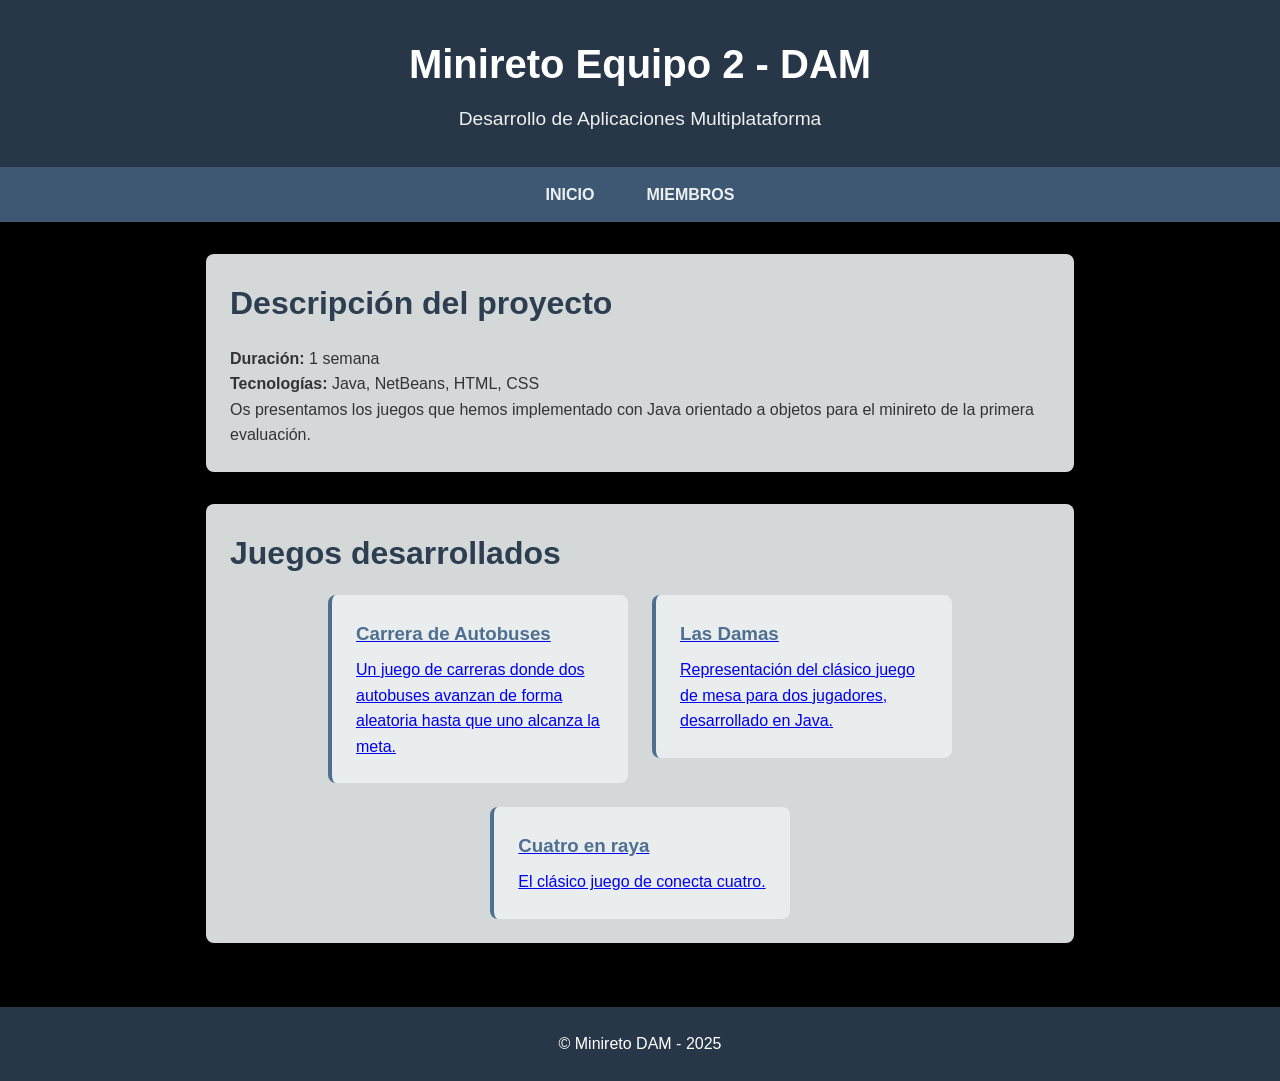
<file: Web Minireto 19.12.2025/Index.html>
<!DOCTYPE html>
<html lang="es">
    <iframe src="Fondo.html" class="fondo-iframe"></iframe>
<head>
    <meta charset="UTF-8">
    <meta name="viewport" content="width=device-width, initial-scale=1.0">
    <title>Minireto DAM - Equipo 2</title>
    <link rel="stylesheet" href="Style.css">
</head>
<body>

<header>
    <h1>Minireto Equipo 2 - DAM</h1>
    <p>Desarrollo de Aplicaciones Multiplataforma</p>
</header>

<nav>
  <ul>
    <li><a href="Index.html">INICIO</a></li>
        <li><a href="Miembros.html">MIEMBROS</a></li>
  </ul>
</nav>

<main>
    <section class="introduccion">
        <h2>Descripción del proyecto</h2>
        <p><strong>Duración:</strong> 1 semana</p>
        <p><strong>Tecnologías:</strong> Java, NetBeans, HTML, CSS</p>
        <p>Os presentamos los juegos que hemos implementado con Java orientado a objetos para el minireto de la primera evaluación.</p>
    </section>

    <section class="juegos">
        <h2>Juegos desarrollados</h2>

        <div class="lista">
            <a href="carrera-autobuses.html" class="juego-link">
                <article class="juego">
                    <h3>Carrera de Autobuses</h3>
                    <p>
                        Un juego de carreras donde dos autobuses avanzan de forma aleatoria
                        hasta que uno alcanza la meta.
                    </p>
                </article>
            </a>

            <a href="damas.html" class="juego-link">
                <article class="juego">
                    <h3>Las Damas</h3>
                    <p>
                        Representación del clásico juego de mesa para dos jugadores,
                        desarrollado en Java.
                    </p>
                </article>
            </a>

                        <a href="cuatro-en-raya.html" class="juego-link">
                <article class="juego">
                    <h3>Cuatro en raya</h3>
                    <p>
                        El clásico juego de conecta cuatro.
                    </p>
                </article>
            </a>
        </div>
    </section>
</main>

<footer>
    <p>&copy; Minireto DAM - 2025</p>
</footer>

</body>
</html>
</file>
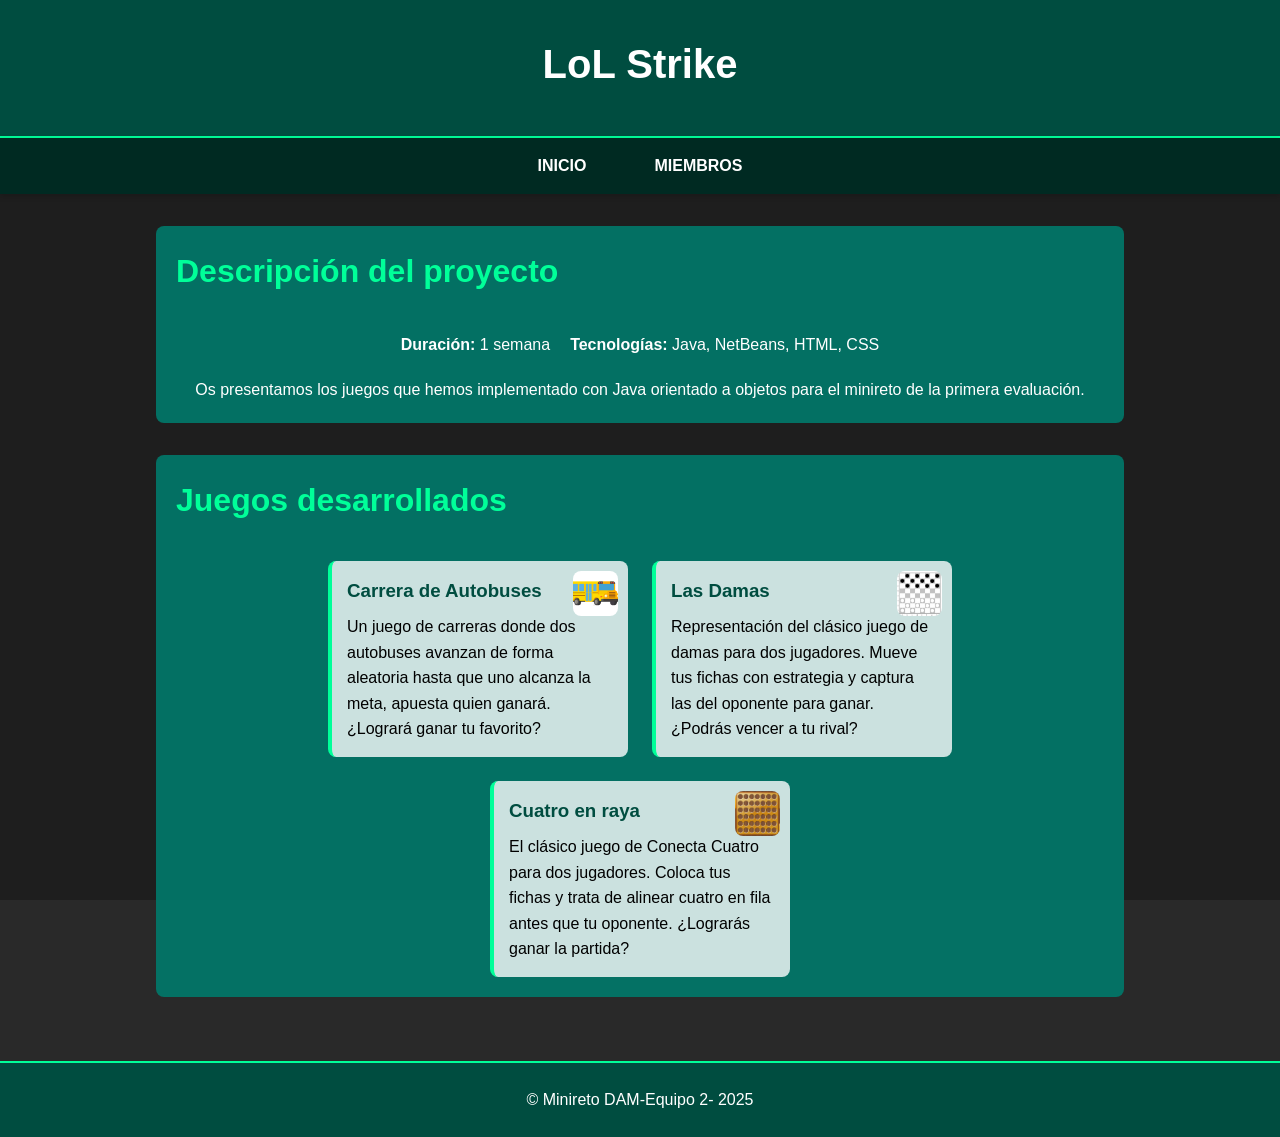
<file: Web Minireto/Index.html>
<!DOCTYPE html>
<html lang="es">
<head>
    <meta charset="UTF-8">
    <meta name="viewport" content="width=device-width, initial-scale=1.0">
    <title>Minireto DAM - Equipo 2</title>
    <link rel="stylesheet" href="Style.css">
     <style>
    html, body {
      margin: 0;
      padding: 0;
      height: 100%;
    }

    iframe {
      position: fixed; /* se queda como fondo */
      top: 0;
      left: 0;
      width: 100%;
      height: 100%;
      border: none;
      z-index: -1; /* para que quede detrás del contenido */
    }

    .contenido {
      position: relative;
      z-index: 1; /* contenido arriba del iframe */
      color: white;
      padding: 20px;
    }
  </style>
</head>
<body>
    <iframe src="Fondo.html"></iframe>
<header>
    <h1>LoL Strike</h1>
</header>

<nav>
  <ul>
    <li><a href="Index.html">INICIO</a></li>
        <li><a href="Miembros.html">MIEMBROS</a></li>
  </ul>
</nav>

<main>
    <section class="introduccion">
        <h2>Descripción del proyecto</h2>
        <p><strong>Duración:</strong> 1 semana</p>
        <p><strong>Tecnologías:</strong> Java, NetBeans, HTML, CSS</p>
        <p>Os presentamos los juegos que hemos implementado con Java orientado a objetos para el minireto de la primera evaluación.</p>
    </section>

    <section class="juegos">
        <h2>Juegos desarrollados</h2>

        <div class="lista">
            <a href="carrera-autobuses.html" class="juego-link">
                <article class="juego">
                    <img src="imagenes/autobus_estatico.png"
                    data-gif="imagenes/autobus_animado.gif" 
                    class="juego-img"
                    alt="Carrera de Autobuses">
                    <h3>Carrera de Autobuses</h3>
                    <p>
                        Un juego de carreras donde dos autobuses avanzan de forma aleatoria
                        hasta que uno alcanza la meta, apuesta quien ganará.
                        ¿Logrará ganar tu favorito?
                    </p>
                </article>
            </a>

            <a href="damas.html" class="juego-link">
                <article class="juego">
                    <img src="imagenes/damas_estatico.png"
                    data-gif="imagenes/damas_animado.gif" 
                    class="juego-img"
                    alt="Damas" >
                    <h3>Las Damas</h3>
                    <p>
                        Representación del clásico juego de damas para dos jugadores. 
                        Mueve tus fichas con estrategia y captura las del oponente para ganar. 
                        ¿Podrás vencer a tu rival?
                    </p>
                </article>
            </a>

                        <a href="cuatro-en-raya.html" class="juego-link">
                <article class="juego">
                    <img src="imagenes/cuatro_estatico.png"
                    data-gif="imagenes/cuatro_animado.gif" 
                    class="juego-img"
                    alt="Cuatro en raya" >
                    <h3>Cuatro en raya</h3>
                    <p>
                        El clásico juego de Conecta Cuatro para dos jugadores. Coloca tus fichas 
                        y trata de alinear cuatro en fila antes que tu oponente. 
                        ¿Lograrás ganar la partida?
                    </p>
                </article>
            </a>
        </div>
    </section>
</main>
<script>
document.querySelectorAll('.juego').forEach(juego => {
    const img = juego.querySelector('.juego-img');
    const staticSrc = img.src;
    const gifSrc = img.dataset.gif;

    juego.addEventListener('mouseenter', () => {
        img.src = gifSrc;
    });

    juego.addEventListener('mouseleave', () => {
        img.src = staticSrc;
    });
});
</script>
<footer>
    <p>&copy; Minireto DAM-Equipo 2- 2025</p>
</footer>

</body>
</html>
</file>
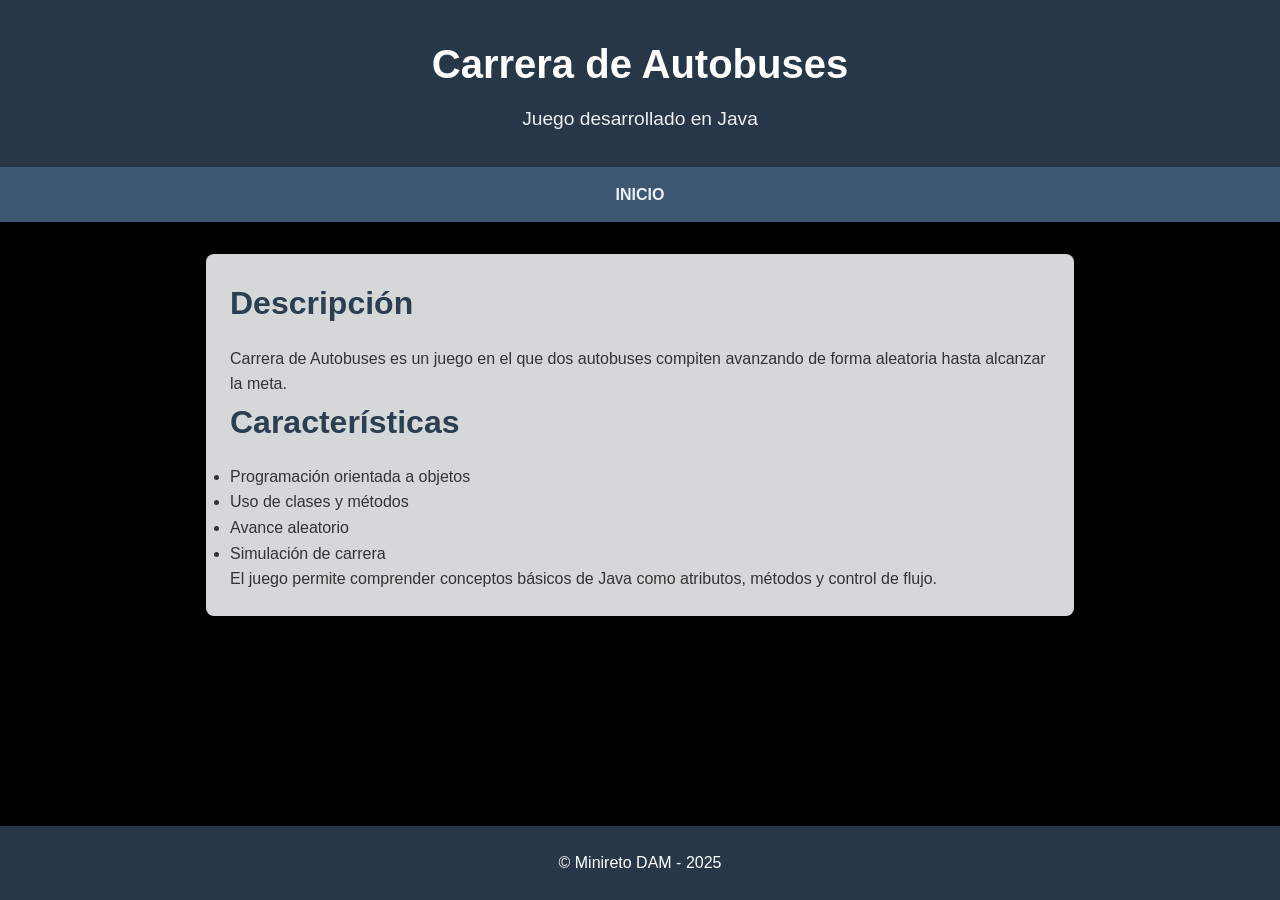
<file: Web Minireto 19.12.2025/Carrera-autobuses.html>
<!DOCTYPE html>
<html lang="es">
<head>
    <meta charset="UTF-8">
    <title>Carrera de Autobuses</title>
    <link rel="stylesheet" href="Style.css">
</head>
<body>

<header>
    <h1>Carrera de Autobuses</h1>
    <p>Juego desarrollado en Java</p>
</header>

<nav>
  <ul>
    <li><a href="Index.html">INICIO</a></li>
  </ul>
</nav>

<main>
    <section>
        <h2>Descripción</h2>
        <p>
            Carrera de Autobuses es un juego en el que dos autobuses compiten avanzando
            de forma aleatoria hasta alcanzar la meta.
        </p>

        <h2>Características</h2>
        <ul>
            <li>Programación orientada a objetos</li>
            <li>Uso de clases y métodos</li>
            <li>Avance aleatorio</li>
            <li>Simulación de carrera</li>
        </ul>

        <p>
            El juego permite comprender conceptos básicos de Java como atributos,
            métodos y control de flujo.
        </p>
    </section>
</main>

<footer>
    <p>&copy; Minireto DAM - 2025</p>
</footer>

</body>
</html>
</file>
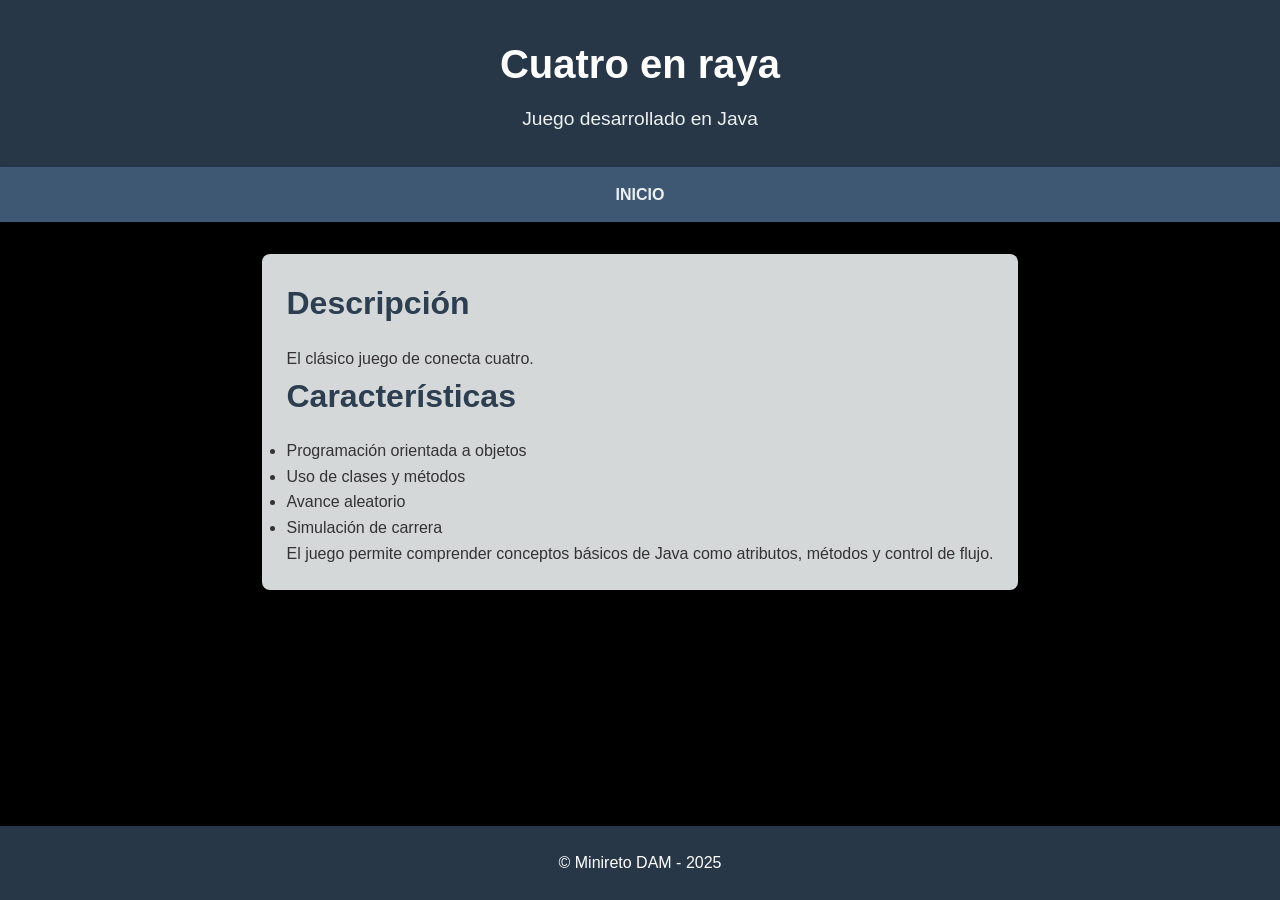
<file: Web Minireto 19.12.2025/Cuatro-en-raya.html>
<!DOCTYPE html>
<html lang="es">
<head>
    <meta charset="UTF-8">
    <title>Cuatro en raya</title>
    <link rel="stylesheet" href="Style.css">
</head>
<body>

<header>
    <h1>Cuatro en raya</h1>
    <p>Juego desarrollado en Java</p>
</header>

<nav>
  <ul>
    <li><a href="Index.html">INICIO</a></li>
  </ul>
</nav>

<main>
    <section>
        <h2>Descripción</h2>
        <p>
            El clásico juego de conecta cuatro.
        </p>

        <h2>Características</h2>
        <ul>
            <li>Programación orientada a objetos</li>
            <li>Uso de clases y métodos</li>
            <li>Avance aleatorio</li>
            <li>Simulación de carrera</li>
        </ul>

        <p>
            El juego permite comprender conceptos básicos de Java como atributos,
            métodos y control de flujo.
        </p>
    </section>
</main>

<footer>
    <p>&copy; Minireto DAM - 2025</p>
</footer>

</body>
</html>
</file>
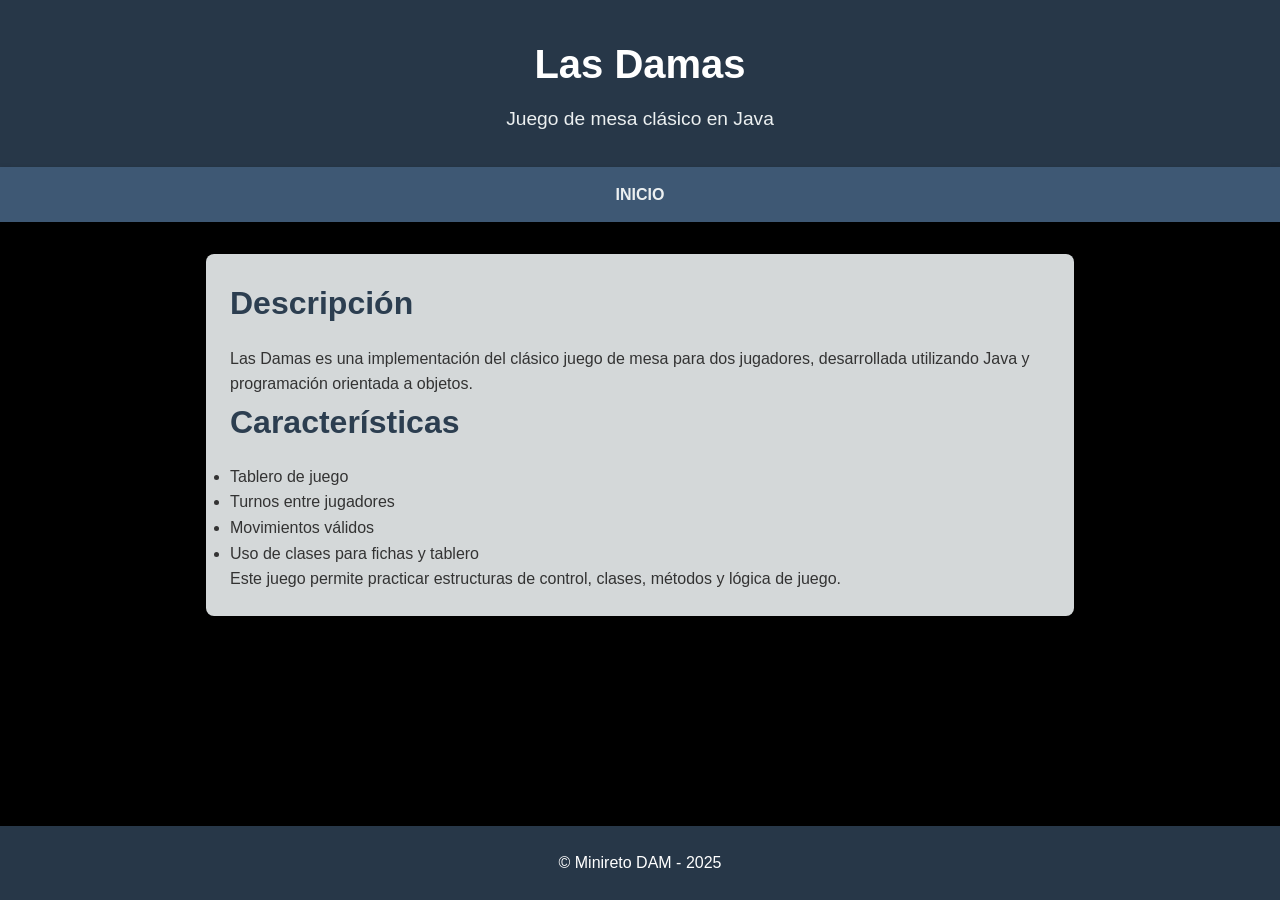
<file: Web Minireto 19.12.2025/Damas.html>
<!DOCTYPE html>
<html lang="es">
<head>
    <meta charset="UTF-8">
    <title>Las Damas</title>
    <link rel="stylesheet" href="Style.css">
</head>
<body>

<header>
    <h1>Las Damas</h1>
    <p>Juego de mesa clásico en Java</p>
</header>

<nav>
  <ul>
    <li><a href="Index.html">INICIO</a></li>
  </ul>
</nav>

<main>
    <section>
        <h2>Descripción</h2>
        <p>
            Las Damas es una implementación del clásico juego de mesa para dos jugadores,
            desarrollada utilizando Java y programación orientada a objetos.
        </p>

        <h2>Características</h2>
        <ul>
            <li>Tablero de juego</li>
            <li>Turnos entre jugadores</li>
            <li>Movimientos válidos</li>
            <li>Uso de clases para fichas y tablero</li>
        </ul>

        <p>
            Este juego permite practicar estructuras de control, clases, métodos
            y lógica de juego.
        </p>
    </section>
</main>

<footer>
    <p>&copy; Minireto DAM - 2025</p>
</footer>

</body>
</html>
</file>
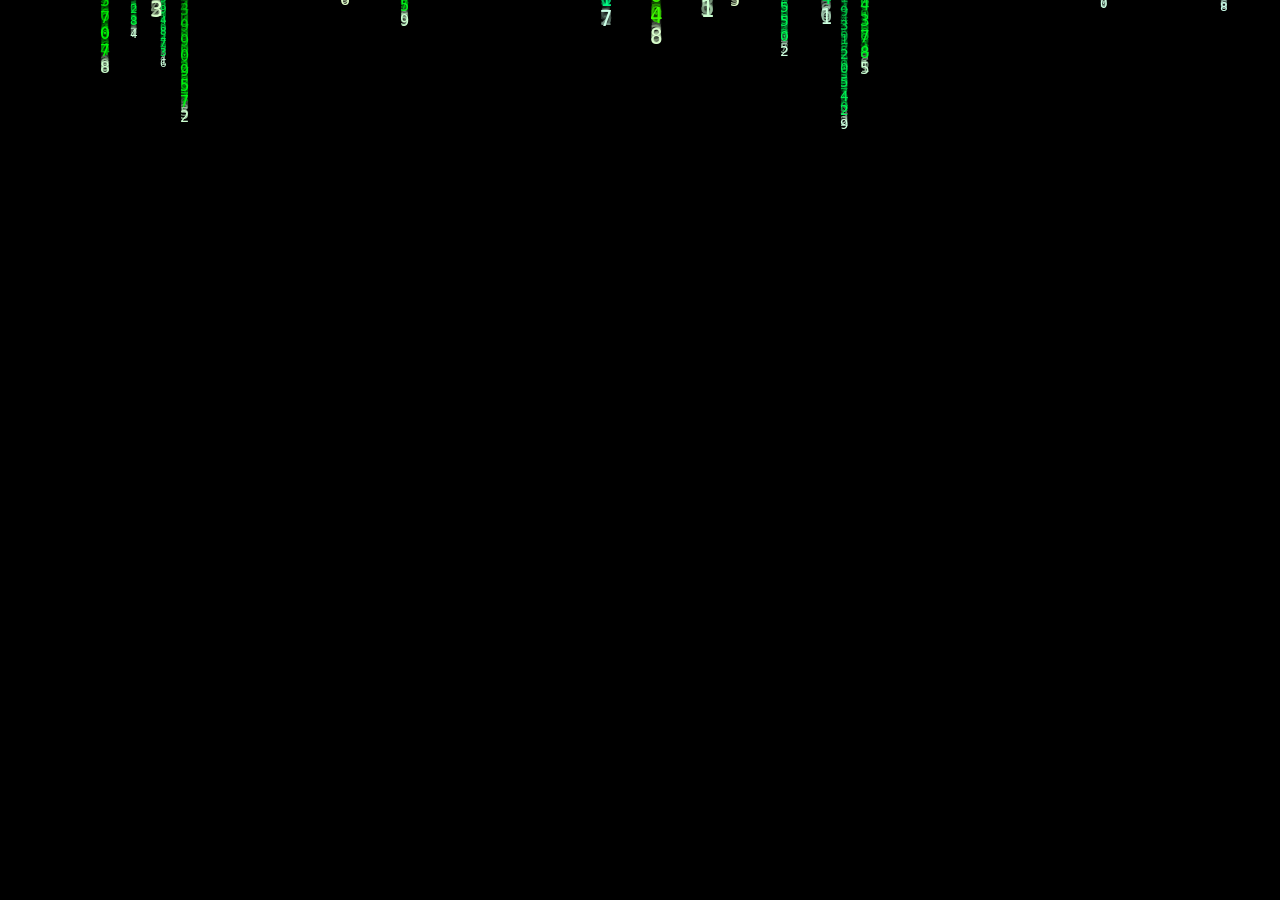
<file: Web Minireto 19.12.2025/Fondo.html>
<!DOCTYPE html>
<html lang="es">
<head>
<meta charset="UTF-8">
<title>Fondo</title>

<style>
  /* Quitamos márgenes y scroll para que el canvas ocupe toda la pantalla */
  html, body {
    margin: 0;
    padding: 0;
    overflow: hidden;
    background: black;
  }

  /* El canvas se comporta como bloque */
  canvas {
    display: block;
  }
</style>
</head>
<body>

<!-- Lienzo donde se dibuja todo -->
<canvas id="matrix"></canvas>

<script>
/* =========================================================
   REFERENCIAS BÁSICAS
   ========================================================= */

// Obtenemos el canvas y su contexto 2D (API de dibujo)
const canvas = document.getElementById('matrix');
const ctx = canvas.getContext('2d');

/* =========================================================
   CONFIGURACIÓN GENERAL
   Aquí se ajusta el comportamiento visual
   ========================================================= */
const config = {
  fontSizeRange: [10, 25],     // Tamaño mínimo y máximo de los caracteres
  speedRange: [0.5, 3],      // Velocidad mínima y máxima de caída por columna
  columnLengthRange: [15, 25], // Cantidad de caracteres visibles por columna
  hueRange: [90, 160],        // Tonos de verde (HSL)
  fadeOpacity: 0.25,           // Qué tan rápido se desvanece el rastro
  chars: '0123456789'                  // Caracteres que se dibujan
};

/* =========================================================
   VARIABLES DE ESTADO
   ========================================================= */

// Array que contendrá todas las columnas de "lluvia"
let columns = [];

/* =========================================================
   FUNCIONES AUXILIARES
   ========================================================= */

// Devuelve un número aleatorio entre min y max
function rand(min, max) {
  return Math.random() * (max - min) + min;
}

/* =========================================================
   AJUSTE DE TAMAÑO
   Se ejecuta al cargar y al redimensionar la ventana
   ========================================================= */
function resize() {
  // Ajustamos el canvas al tamaño de la ventana
  canvas.width = window.innerWidth;
  canvas.height = window.innerHeight;

  // Reiniciamos columnas
  columns = [];

  // Usamos el tamaño mínimo de fuente como referencia
  const baseFont = config.fontSizeRange[0];

  // Calculamos cuántas columnas caben en pantalla
  const count = Math.floor(canvas.width / baseFont);

  // Creamos cada columna
  for (let i = 0; i < count; i++) {
    columns.push(createColumn(i * baseFont));
  }
}

/* =========================================================
   CREA UNA COLUMNA DE LLUVIA
   Cada columna es independiente
   ========================================================= */
function createColumn(x) {
  return {
    x: x,                                 // Posición horizontal
    y: rand(-1000, 0),                    // Posición vertical inicial (arranca fuera de pantalla)
    fontSize: rand(...config.fontSizeRange), // Tamaño de letra aleatorio
    speed: rand(...config.speedRange),    // Velocidad de caída
    length: Math.floor(rand(...config.columnLengthRange)), // Largo de la columna
    hue: rand(...config.hueRange)         // Tono de color
  };
}

// Ejecutamos resize al iniciar
resize();

// Reajustamos si la ventana cambia de tamaño
window.addEventListener('resize', resize);

/* =========================================================
   BUCLE DE DIBUJADO (ANIMACIÓN)
   ========================================================= */
function draw() {

  /* -------------------------------------------------------
     EFECTO DE DESVANECIMIENTO
     Pintamos un rectángulo negro semitransparente
     para borrar lentamente el frame anterior
     ------------------------------------------------------- */
  ctx.fillStyle = `rgba(0, 0, 0, ${config.fadeOpacity})`;
  ctx.fillRect(0, 0, canvas.width, canvas.height);

  /* -------------------------------------------------------
     DIBUJAMOS CADA COLUMNA
     ------------------------------------------------------- */
  for (const col of columns) {

    // Definimos el tamaño de letra de esta columna
    ctx.font = `${col.fontSize}px monospace`;

    /* Recorremos cada carácter de la columna
       i = 0 es la cabeza (el más brillante) */
    for (let i = 0; i < col.length; i++) {

      // Posición Y del carácter actual
      const y = col.y - i * col.fontSize;

      // Si está fuera de pantalla, no lo dibujamos
      if (y < 0 || y > canvas.height) continue;

      // Elegimos un carácter al azar
      const char = config.chars[
        Math.floor(Math.random() * config.chars.length)
      ];

      /* -----------------------------------------------
         COLOR Y BRILLO
         ----------------------------------------------- */
      if (i === 0) {
    // Cabeza: más clara que el resto de la columna
    // Usamos el mismo hue, saturación y brillo
    ctx.fillStyle = `hsl(${col.hue}, 99%, 90%)`;
    } else {
    // Cuerpo: se va apagando hacia la cola
    const alpha = 1 - i / col.length;
    ctx.fillStyle = `hsla(${col.hue}, 100%, 50%, ${alpha})`;
    }

      // Dibujamos el carácter
      ctx.fillText(char, col.x, y);
    }

    // Hacemos avanzar la columna hacia abajo
    col.y += col.speed;

    /* ---------------------------------------------------
       REINICIO DE COLUMNA
       Cuando sale completamente de pantalla
       --------------------------------------------------- */
    if (col.y - col.length * col.fontSize > canvas.height) {
      Object.assign(col, createColumn(col.x));
    }
  }

  // Llamada recursiva sincronizada con el monitor
  requestAnimationFrame(draw);
}

// Iniciamos la animación
draw();
</script>

</body>
</html>
</file>
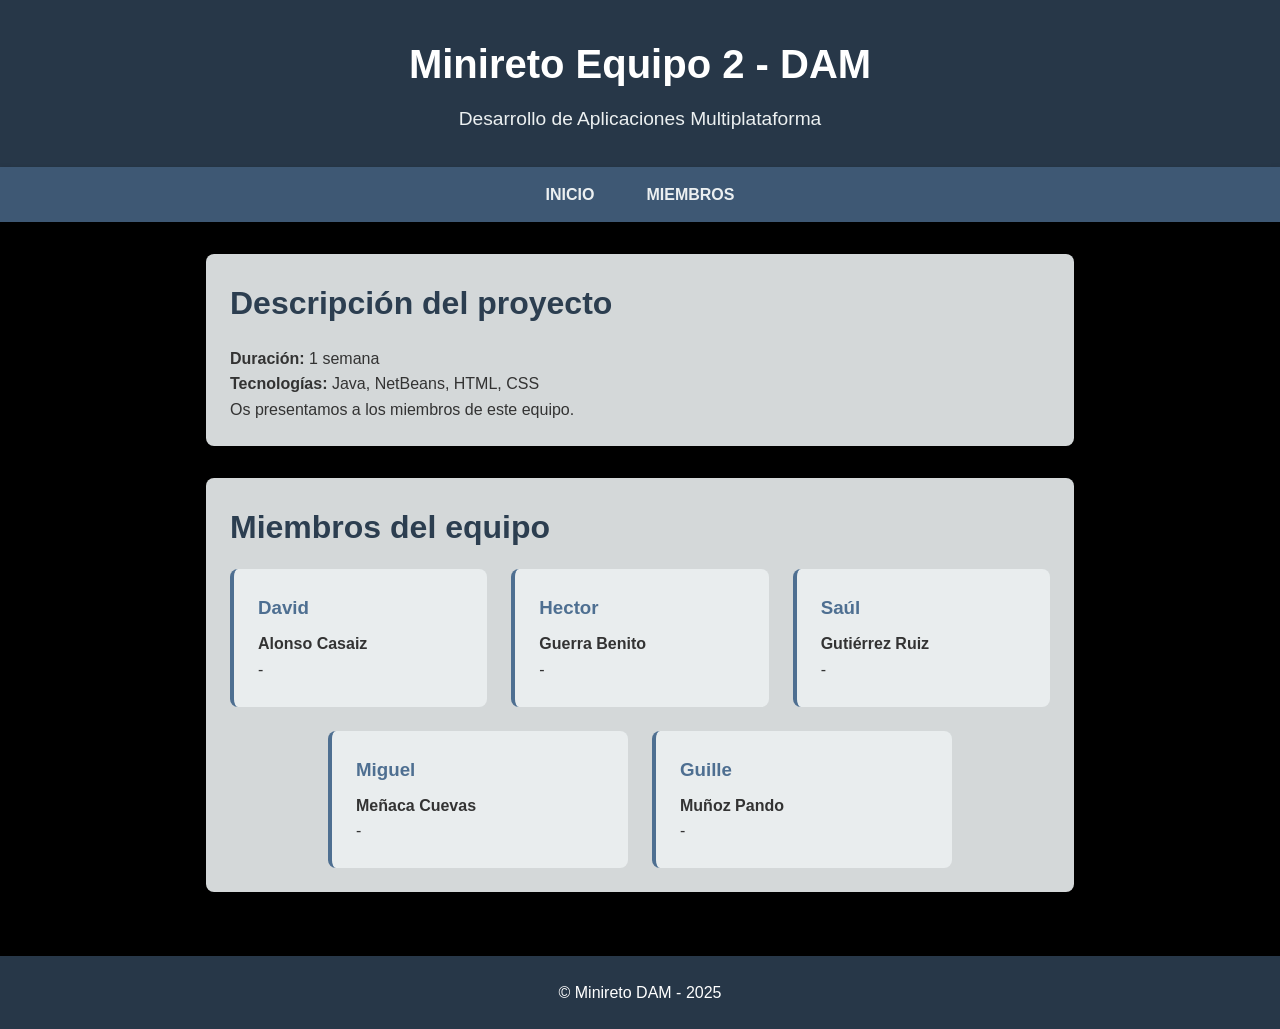
<file: Web Minireto 19.12.2025/Miembros.html>
<!DOCTYPE html>
<html lang="es">
    <iframe src="Fondo.html" class="fondo-iframe"></iframe>
<head>
    <meta charset="UTF-8">
    <meta name="viewport" content="width=device-width, initial-scale=1.0">
    <title>Minireto DAM - Equipo 2</title>
    <link rel="stylesheet" href="Style.css">
    <style>
        /* Canvas como fondo Matrix */
        #matrix {
            position: fixed;
            top: 0;
            left: 0;
            width: 100%;
            height: 100%;
            z-index: -1; /* detrás de todo */
        }

        /* Ajustes de visibilidad sobre el fondo */
        body {
            color: #fff; /* texto en blanco para contraste */
            background-color: black; /* fondo negro */
        }

        /* Hacer secciones semi-translúcidas opcionalmente */
        section {
            background-color: rgba(236,240,241,0.9); /* fondo claro semi-transparente */
            color: #333; /* texto oscuro */
        }

        nav {
            background-color: rgba(78,111,145,0.8);
        }

        header, footer {
            background-color: rgba(44,62,80,0.9);
        }
    </style>
</head>
<body>

<header>
    <h1>Minireto Equipo 2 - DAM</h1>
    <p>Desarrollo de Aplicaciones Multiplataforma</p>
</header>

<nav>
  <ul>
    <li><a href="Index.html">INICIO</a></li>
    <li><a href="Miembros.html">MIEMBROS</a></li>
  </ul>
</nav>

<main>
    <section class="introduccion">
        <h2>Descripción del proyecto</h2>
        <p><strong>Duración:</strong> 1 semana</p>
        <p><strong>Tecnologías:</strong> Java, NetBeans, HTML, CSS</p>
        <p>Os presentamos a los miembros de este equipo.</p>
    </section>

    <section class="miembros">
        <h2>Miembros del equipo</h2>

        <div class="lista">
            <article class="miembro">
                <h3>David</h3>
                <p><strong>Alonso Casaiz</strong></p>
                <p>-</p>
            </article>

            <article class="miembro">
                <h3>Hector</h3>
                <p><strong>Guerra Benito</strong></p>
                <p>-</p>
            </article>

            <article class="miembro">
                <h3>Saúl</h3>
                <p><strong>Gutiérrez Ruiz</strong></p>
                <p>-</p>
            </article>

            <article class="miembro">
                <h3>Miguel</h3>
                <p><strong>Meñaca Cuevas</strong></p>
                <p>-</p>
            </article>

            <article class="miembro">
                <h3>Guille</h3>
                <p><strong>Muñoz Pando</strong></p>
                <p>-</p>
            </article>
        </div>
    </section>
</main>

<footer>
    <p>&copy; Minireto DAM - 2025</p>
</footer>
</body>
</html>
</file>
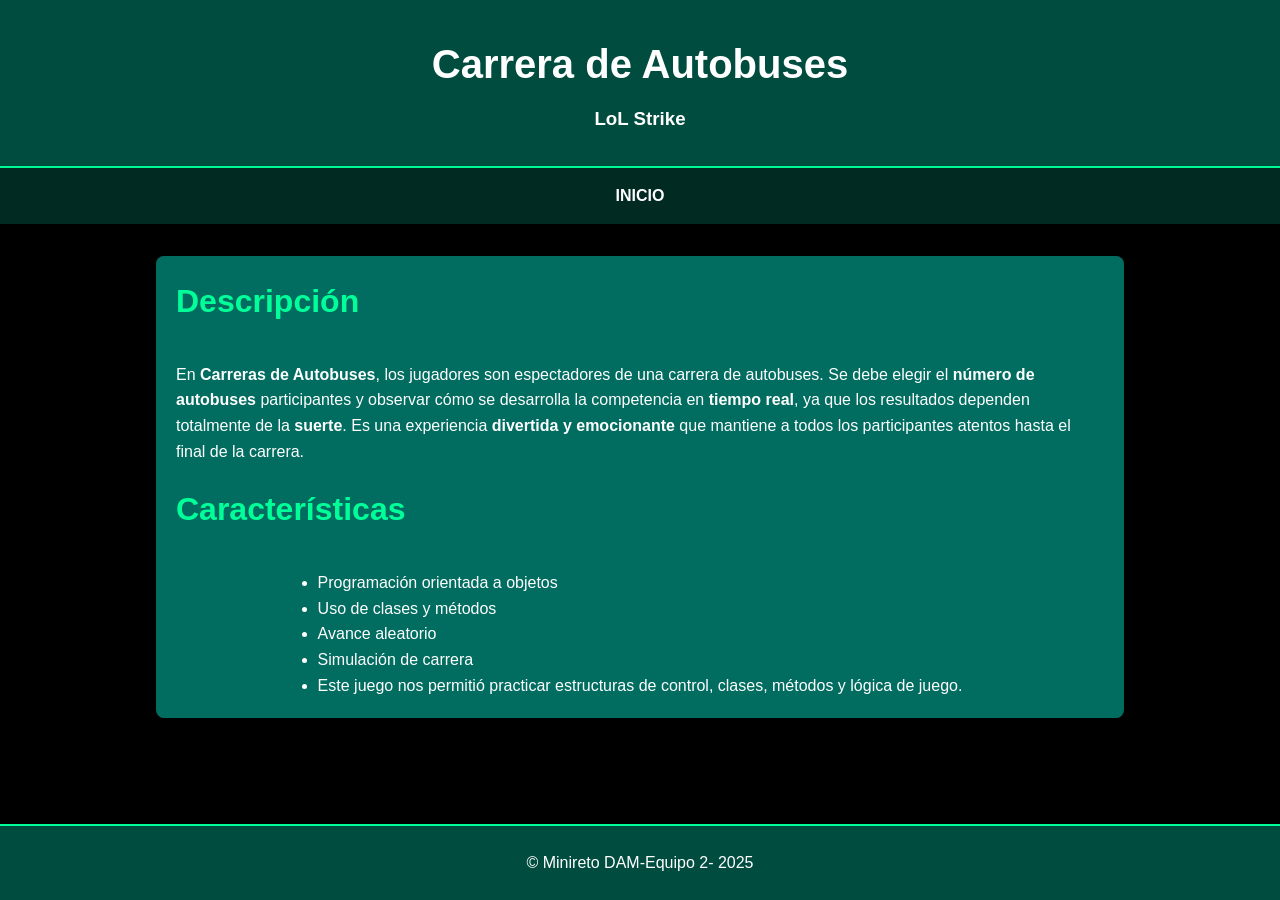
<file: Web Minireto/Carrera-autobuses.html>
<!DOCTYPE html>
<html lang="es">
<head>
    <meta charset="UTF-8">
    <title>Carrera de Autobuses</title>
    <link rel="stylesheet" href="Style.css">
    <style>
    html, body {
      margin: 0;
      padding: 0;
      height: 100%;
    }

    iframe {
      position: fixed; /* se queda como fondo */
      top: 0;
      left: 0;
      width: 100%;
      height: 100%;
      border: none;
      z-index: -1; /* para que quede detrás del contenido */
    }

    .contenido {
      position: relative;
      z-index: 1; /* contenido arriba del iframe */
      color: white;
      padding: 20px;
    }
  </style>
  <iframe src="Fondo.html"></iframe>
</head>
<body>

<header>
    <h1>Carrera de Autobuses</h1>
    <h3>LoL Strike</h3>
</header>

<nav>
  <ul>
    <li><a href="Index.html">INICIO</a></li>
  </ul>
</nav>

<main>
    <section>
        <h2>Descripción</h2>
        <p>
        En <strong>Carreras de Autobuses</strong>, los jugadores son espectadores de una carrera de autobuses. Se debe elegir el <strong>número de autobuses</strong> participantes y observar cómo se desarrolla la competencia en <strong>tiempo real</strong>, ya que los resultados dependen totalmente de la <strong>suerte</strong>. Es una experiencia <strong>divertida y emocionante</strong> que mantiene a todos los participantes atentos hasta el final de la carrera.
        </p>

        <h2>Características</h2>
        <ul>
            <li>Programación orientada a objetos</li>
            <li>Uso de clases y métodos</li>
            <li>Avance aleatorio</li>
            <li>Simulación de carrera</li>
            <li>Este juego nos permitió practicar estructuras de control, clases, métodos y lógica de juego.</li>
        </ul>
    </section>
</main>

<footer>
    <p>&copy; Minireto DAM-Equipo 2- 2025</p>
</footer>

</body>
</html>
</file>
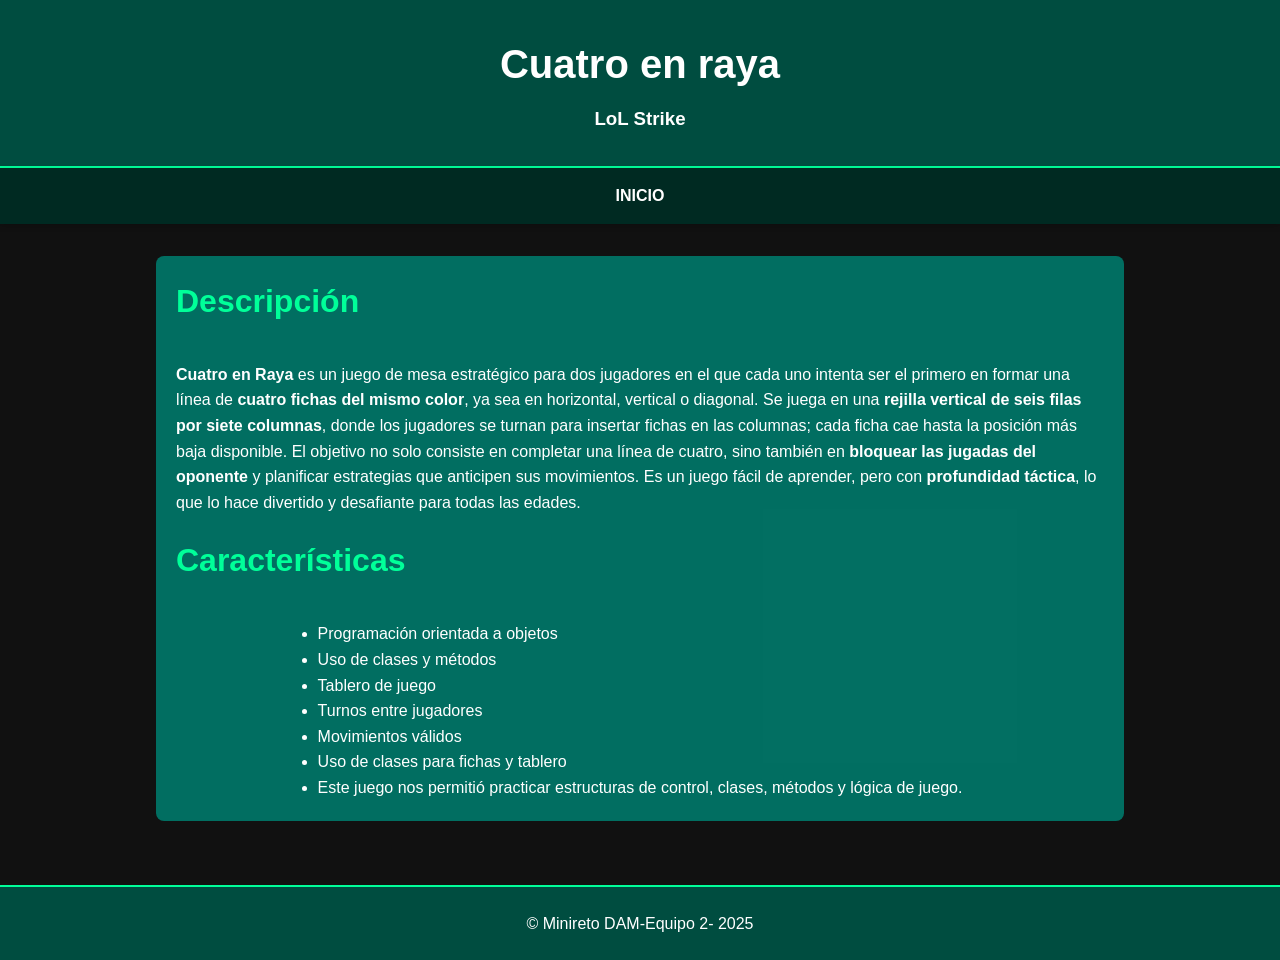
<file: Web Minireto/Cuatro-en-raya.html>
<!DOCTYPE html>
<html lang="es">
<head>
    <meta charset="UTF-8">
    <title>Cuatro en raya</title>
    <link rel="stylesheet" href="Style.css">
    <style>
    html, body {
      margin: 0;
      padding: 0;
      height: 100%;
    }

    iframe {
      position: fixed; /* se queda como fondo */
      top: 0;
      left: 0;
      width: 100%;
      height: 100%;
      border: none;
      z-index: -1; /* para que quede detrás del contenido */
    }

    .contenido {
      position: relative;
      z-index: 1; /* contenido arriba del iframe */
      color: white;
      padding: 20px;
    }
  </style>
  <iframe src="Fondo.html"></iframe>
</head>
<body>

<header>
    <h1>Cuatro en raya</h1>
    <h3>LoL Strike</h3>
</header>

<nav>
  <ul>
    <li><a href="Index.html">INICIO</a></li>
  </ul>
</nav>

<main>
    <section>
        <h2>Descripción</h2>
        <p>
        <strong>Cuatro en Raya</strong> es un juego de mesa estratégico para dos jugadores en el que cada uno intenta ser el primero en formar una línea de <strong>cuatro fichas del mismo color</strong>, ya sea en horizontal, vertical o diagonal. Se juega en una <strong>rejilla vertical de seis filas por siete columnas</strong>, donde los jugadores se turnan para insertar fichas en las columnas; cada ficha cae hasta la posición más baja disponible. El objetivo no solo consiste en completar una línea de cuatro, sino también en <strong>bloquear las jugadas del oponente</strong> y planificar estrategias que anticipen sus movimientos. Es un juego fácil de aprender, pero con <strong>profundidad táctica</strong>, lo que lo hace divertido y desafiante para todas las edades.
        </p>

        <h2>Características</h2>
        <ul>
            <li>Programación orientada a objetos</li>
            <li>Uso de clases y métodos</li>
            <li>Tablero de juego</li>
            <li>Turnos entre jugadores</li>
            <li>Movimientos válidos</li>
            <li>Uso de clases para fichas y tablero</li>
            <li>Este juego nos permitió practicar estructuras de control, clases, métodos y lógica de juego.</li>
        </ul>
    </section>
</main>

<footer>
    <p>&copy; Minireto DAM-Equipo 2- 2025</p>
</footer>

</body>
</html>
</file>
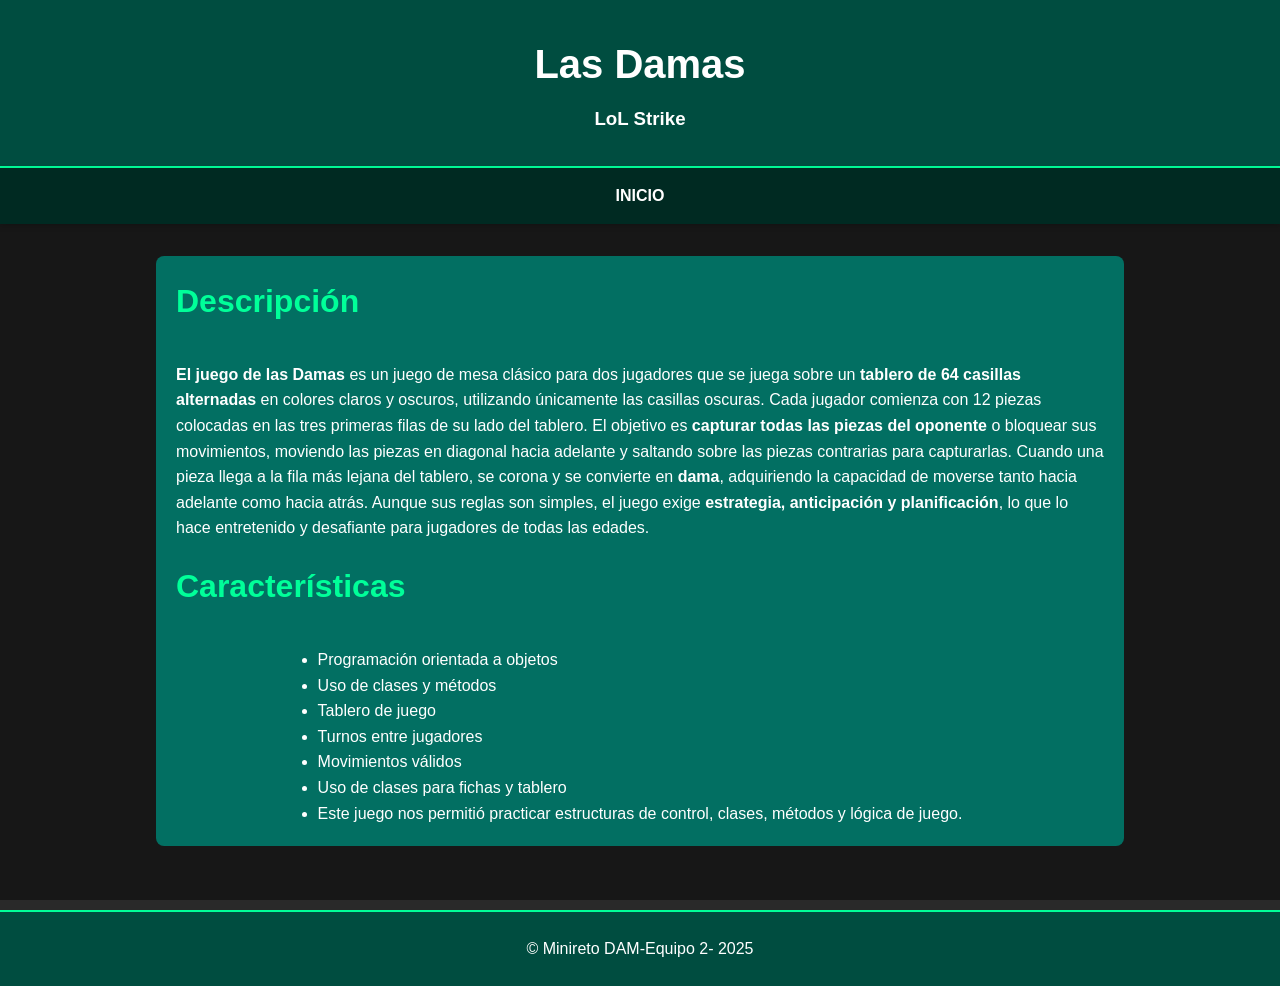
<file: Web Minireto/Damas.html>
<!DOCTYPE html>
<html lang="es">
<head>
    <meta charset="UTF-8">
    <title>Las Damas</title>
    <link rel="stylesheet" href="Style.css">
    <style>
    html, body {
      margin: 0;
      padding: 0;
      height: 100%;
    }

    iframe {
      position: fixed; /* se queda como fondo */
      top: 0;
      left: 0;
      width: 100%;
      height: 100%;
      border: none;
      z-index: -1; /* para que quede detrás del contenido */
    }

    .contenido {
      position: relative;
      z-index: 1; /* contenido arriba del iframe */
      color: white;
      padding: 20px;
    }
  </style>
  <iframe src="Fondo.html"></iframe>
</head>
<body>

<header>
    <h1>Las Damas</h1>
    <h3>LoL Strike</h3>
</header>

<nav>
  <ul>
    <li><a href="Index.html">INICIO</a></li>
  </ul>
</nav>

<main>
    <section>
        <h2>Descripción</h2>
        <p>
        <strong>El juego de las Damas</strong> es un juego de mesa clásico para dos jugadores que se juega sobre un <strong>tablero de 64 casillas alternadas</strong> en colores claros y oscuros, utilizando únicamente las casillas oscuras. Cada jugador comienza con 12 piezas colocadas en las tres primeras filas de su lado del tablero. El objetivo es <strong>capturar todas las piezas del oponente</strong> o bloquear sus movimientos, moviendo las piezas en diagonal hacia adelante y saltando sobre las piezas contrarias para capturarlas. Cuando una pieza llega a la fila más lejana del tablero, se corona y se convierte en <strong>dama</strong>, adquiriendo la capacidad de moverse tanto hacia adelante como hacia atrás. Aunque sus reglas son simples, el juego exige <strong>estrategia, anticipación y planificación</strong>, lo que lo hace entretenido y desafiante para jugadores de todas las edades.
        </p>

        <h2>Características</h2>
        <ul>
            <li>Programación orientada a objetos</li>
            <li>Uso de clases y métodos</li>
            <li>Tablero de juego</li>
            <li>Turnos entre jugadores</li>
            <li>Movimientos válidos</li>
            <li>Uso de clases para fichas y tablero</li>
            <li>Este juego nos permitió practicar estructuras de control, clases, métodos y lógica de juego.</li>
        </ul>
    </section>
</main>

<footer>
    <p>&copy; Minireto DAM-Equipo 2- 2025</p>
</footer>

</body>
</html>
</file>
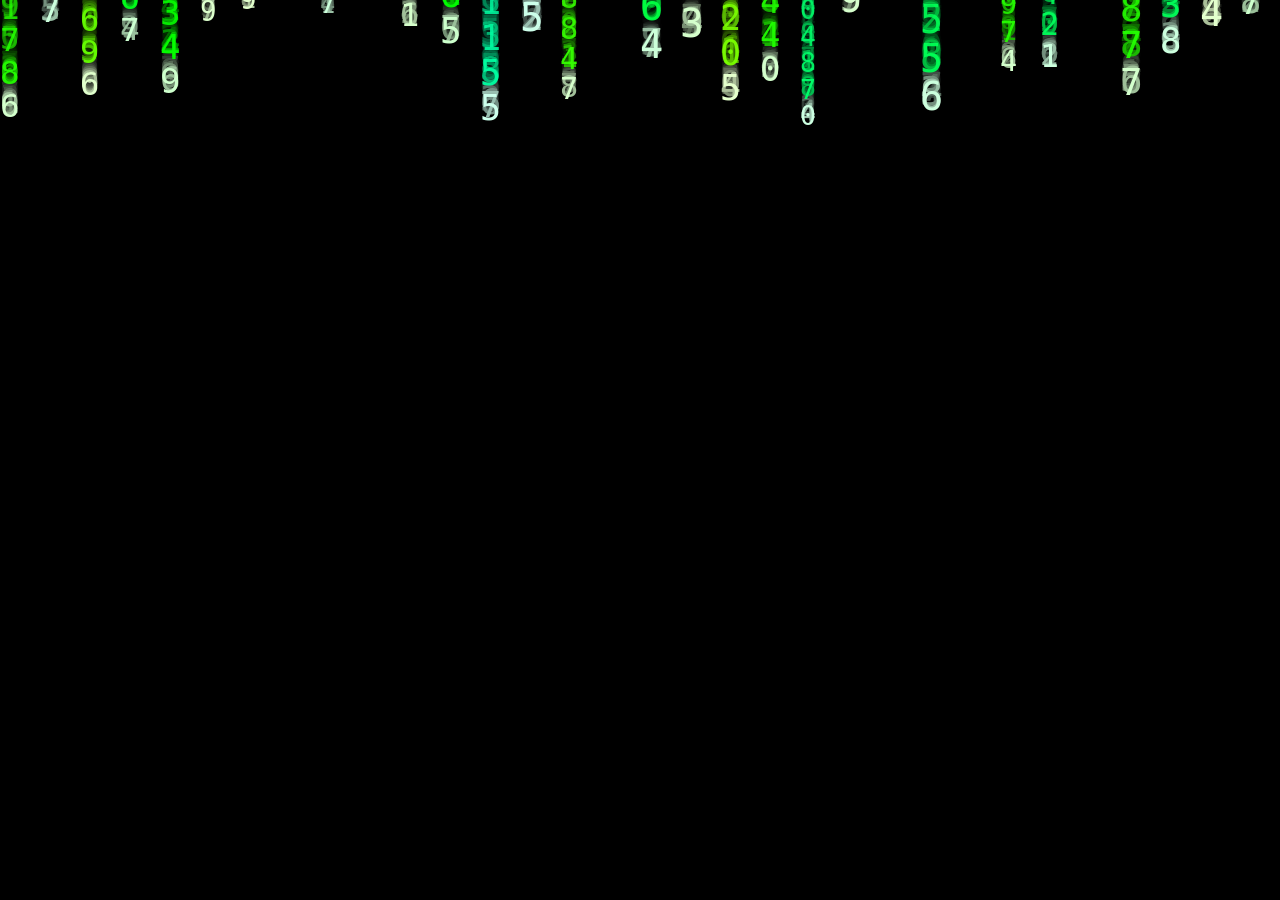
<file: Web Minireto/Fondo.html>
<!DOCTYPE html>
<html lang="es">
<head>
<meta charset="UTF-8">
<title>0's y 1's</title>
<style>
  /* Se asegura de que el canvas ocupe toda la pantalla y sin scroll */
  html, body {
    margin: 0;
    padding: 0;
    overflow: hidden;
    background: #292929; /* Color de fondo detrás del canvas */
  }

  /* El canvas se comporta como bloque, ocupa toda la pantalla */
  canvas { display: block; }
</style>
</head>
<body>

<!-- Canvas donde se dibuja la animación-->
<canvas id="matrix"></canvas>

<script>
const canvas = document.getElementById('matrix');
const ctx = canvas.getContext('2d');

/* Configuración de la animación: tamaño, velocidad, colores y caracteres */
const config = {
  fontSizeRange: [40, 25],       // Tamaño de los caracteres
  speedRange: [0.5, 3],          // Velocidad de caída
  columnLengthRange: [15, 25],   // Largo de cada columna de caracteres
  hueRange: [90, 160],           // rango de color
  fadeOpacity: 0.25,             // Velocidad del desvanecimiento del rastro
  chars: '0123456789'            // Caracteres que se dibujan
};

let columns = []; // Array que guarda todas las columnas de la animación

// Función para generar números aleatorios entre min y max
function rand(min, max) { return Math.random() * (max - min) + min; }

// Crea una columna con propiedades aleatorias
function createColumn(x) {
  return {
    x,
    y: rand(-100, 10), //Altura de origen
    fontSize: rand(...config.fontSizeRange),
    speed: rand(...config.speedRange),
    length: Math.floor(rand(...config.columnLengthRange)),
    hue: rand(...config.hueRange)
  };
}

// Ajusta el canvas al tamaño de la ventana y recalcula columnas
function resize() {
  canvas.width = window.innerWidth;
  canvas.height = window.innerHeight;
  columns = [];
  const baseFont = config.fontSizeRange[0];
  for (let i = 0; i < Math.floor(canvas.width / baseFont); i++) {
    columns.push(createColumn(i * baseFont));
  }
}

// Función principal de dibujo (animación)
function draw() {
  // Fondo semi-transparente para efecto de rastro
  ctx.fillStyle = `rgba(0,0,0,${config.fadeOpacity})`;
  ctx.fillRect(0, 0, canvas.width, canvas.height);

  // Dibuja cada columna de caracteres
  for (const col of columns) {
    ctx.font = `${col.fontSize}px monospace`;
    for (let i = 0; i < col.length; i++) {
      const y = col.y - i * col.fontSize;
      if (y < 0 || y > canvas.height) continue;
      const char = config.chars[Math.floor(Math.random() * config.chars.length)];
      ctx.fillStyle = i === 0 
        ? `hsl(${col.hue}, 99%, 90%)`        // Cabeza de la columna más brillante
        : `hsla(${col.hue}, 100%, 50%, ${1 - i / col.length})`; // Resto con efecto de desvanecimiento
      ctx.fillText(char, col.x, y);
    }
    col.y += col.speed;
    // Reinicia columna si sale completamente de la pantalla
    if (col.y - col.length * col.fontSize > canvas.height) Object.assign(col, createColumn(col.x));
  }

  requestAnimationFrame(draw); // Recursividad para animación continua
}

// Inicializa animación.
resize();
window.addEventListener('resize', resize);
draw();
</script>

</body>
</html>
</file>
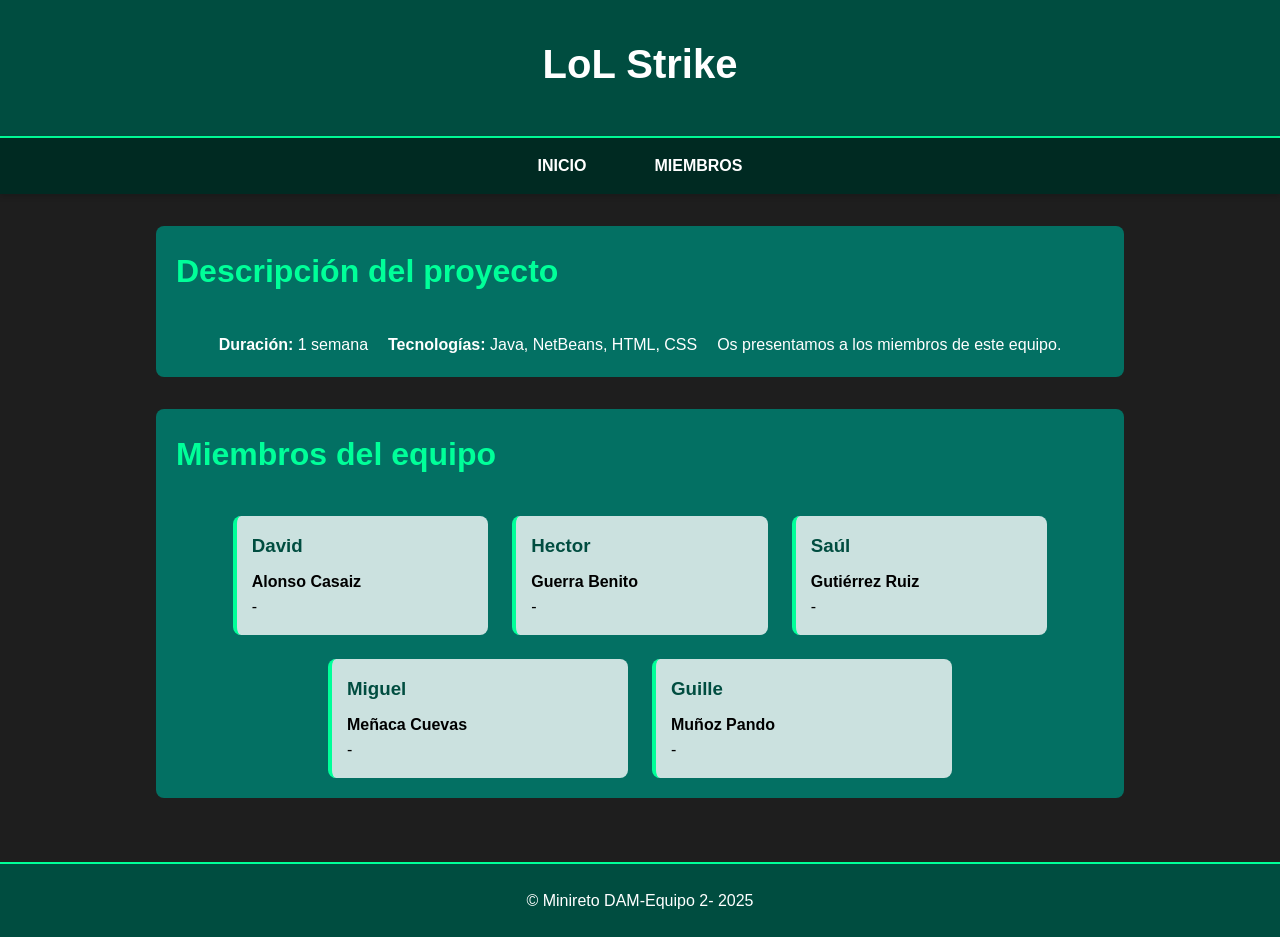
<file: Web Minireto/Miembros.html>
<!DOCTYPE html>
<html lang="es">
    <iframe src="Fondo.html" class="fondo-iframe"></iframe>
<head>
    <meta charset="UTF-8">
    <meta name="viewport" content="width=device-width, initial-scale=1.0">
    <title>Minireto DAM - Equipo 2</title>
    <link rel="stylesheet" href="Style.css">
    <style>
    html, body {
      margin: 0;
      padding: 0;
      height: 100%;
    }

    iframe {
      position: fixed; /* se queda como fondo */
      top: 0;
      left: 0;
      width: 100%;
      height: 100%;
      border: none;
      z-index: -1; /* para que quede detrás del contenido */
    }

    .contenido {
      position: relative;
      z-index: 1; /* contenido arriba del iframe */
      color: white;
      padding: 20px;
    }
  </style>
  <iframe src="Fondo.html"></iframe>
</head>
<body>

<header>
    <h1>LoL Strike</h1>
</header>

<nav>
  <ul>
    <li><a href="Index.html">INICIO</a></li>
    <li><a href="Miembros.html">MIEMBROS</a></li>
  </ul>
</nav>

<main>
    <section class="introduccion">
        <h2>Descripción del proyecto</h2>
        <p><strong>Duración:</strong> 1 semana</p>
        <p><strong>Tecnologías:</strong> Java, NetBeans, HTML, CSS</p>
        <p>Os presentamos a los miembros de este equipo.</p>
    </section>

    <section class="miembros">
        <h2>Miembros del equipo</h2>

        <div class="lista">
            <article class="miembro">
                <h3>David</h3>
                <p><strong>Alonso Casaiz</strong></p>
                <p>-</p>
            </article>

            <article class="miembro">
                <h3>Hector</h3>
                <p><strong>Guerra Benito</strong></p>
                <p>-</p>
            </article>

            <article class="miembro">
                <h3>Saúl</h3>
                <p><strong>Gutiérrez Ruiz</strong></p>
                <p>-</p>
            </article>

            <article class="miembro">
                <h3>Miguel</h3>
                <p><strong>Meñaca Cuevas</strong></p>
                <p>-</p>
            </article>

            <article class="miembro">
                <h3>Guille</h3>
                <p><strong>Muñoz Pando</strong></p>
                <p>-</p>
            </article>
        </div>
    </section>
</main>

<footer>
    <p>&copy; Minireto DAM-Equipo 2- 2025</p>
</footer>
</body>
</html>
</file>
<file: Web Minireto 19.12.2025/Style.css>
/* RESET GENERAL */
* {
    margin: 0;
    padding: 0;
    box-sizing: border-box;
}

/* BODY como contenedor flex para sticky footer */
body {
    display: flex;
    flex-direction: column;
    min-height: 100vh;
    font-family: Arial, sans-serif;
    line-height: 1.6;
    color: #fff;                 /* cambio a blanco para que se vea sobre el fondo Matrix */
    background-color: black;     /* fondo negro por defecto */
}

/* NAV - Barra de navegación */
nav { 
    background-color: rgba(78,111,145,0.8); /* semitransparente para ver fondo */
    box-shadow: 0 2px 6px rgba(0,0,0,0.2); 
}

nav ul { 
    list-style: none; 
    padding: 10px; 
    display: flex; 
    justify-content: center; 
    flex-wrap: wrap; 
}

nav li { 
    margin: 5px 12px; 
}

nav a { 
    color: #ecf0f1;
    font-family: Arial, sans-serif; 
    font-weight: bold; 
    text-decoration: none; 
    padding: 8px 14px; 
    border-radius: 8px; 
    transition: 0.3s; 
}

nav a:hover { 
    background-color: rgba(52,73,94,0.8);  /* semitransparente para hover */
    transform: scale(1.05);
}

/* HEADER */
header {
    background-color: rgba(44,62,80,0.9); /* semitransparente para ver fondo */
    color: white;
    text-align: center;
    padding: 2rem;
}

header h1 {
    font-size: 2.5rem;
    margin-bottom: 0.5rem;
}

header p {
    font-size: 1.2rem;
    color: #ecf0f1;
}

/* MAIN */
main {
    flex: 1;
    max-width: 900px;
    margin: 2rem auto;
    padding: 0 1rem;
    z-index: 1;
}

section {
    background-color: rgba(236,240,241,0.9); /* fondo semitransparente para ver fondo Matrix */
    display: flex;
    flex-direction: column;
    margin-bottom: 2rem;
    padding: 1.5rem;
    border-radius: 8px;
    color: #333;
}

section h2 {
    color: #2c3e50;
    margin-bottom: 1rem;
    font-size: 2rem;
}

/* JUEGOS y MIEMBROS LISTA */
.lista {
    display: flex;
    flex-wrap: wrap;
    gap: 1.5rem;
    justify-content: center;
}

/* Tarjetas (juego o miembro) */
.juego, .miembro {
    background-color: rgba(236,240,241,0.9);
    padding: 1.5rem;
    border-radius: 8px;
    border-left: 4px solid #4e6f91;
    cursor: pointer;
    transition: transform 0.2s ease, box-shadow 0.2s ease;

    flex: 1 1 250px;
    max-width: 300px;
}

.juego:hover, .miembro:hover {
    transform: translateY(-5px);
    box-shadow: 0 6px 15px rgba(0,0,0,0.15);
}

.juego h3, .miembro h3 {
    color: #4e6f91;
    margin-bottom: 0.5rem;
}

/* FOOTER */
footer {
    background-color: rgba(44,62,80,0.9);
    color: white;
    text-align: center;
    padding: 1.5rem;
}

/* RESPONSIVE adicional */
@media (min-width: 768px) {
    /* las tarjetas ya son flexibles con min-width y flex-wrap */
}

.fondo-iframe {
    position: fixed; /* para que quede fijo como fondo */
    top: 0;
    left: 0;
    width: 100%;
    height: 100%;
    border: none;
    z-index: -1; /* para que otros elementos queden encima */
    opacity: 0.5; /* opcional, transparencia */
}
</file>
<file: Web Minireto/Style.css>
/* ============================
   RESET GENERAL
============================ */
* {
    margin: 0;
    padding: 0;
    box-sizing: border-box;
}

/* ============================
   BODY como contenedor flex para sticky footer
============================ */
body {
    display: flex;
    flex-direction: column;
    min-height: 80vh;
    font-family: Arial, sans-serif;
    line-height: 1.6;
    color: #fff;
    background-color: rgb(41, 41, 41);
}

/* ============================
   Fondo animado (iframe)
============================ */
iframe.fondo-iframe {
    position: fixed;
    top: 0;
    left: 0;
    width: 100%;
    height: 100%;
    border: none;
    z-index: -1; 
    opacity: 0.5;
}

/* ============================
   Contenido sobre el fondo
============================ */
.contenido {
    position: relative;
    z-index: 1;
    padding: 20px;
}

/* ============================
   HEADER
============================ */
header {
    background-color: #004d40;
    border-bottom: 2px solid #00ff99;
    color: white;
    text-align: center;
    padding: 2rem;
}

header h1 {
    font-size: 2.5rem;
    margin-bottom: 0.5rem;
}

header p {
    font-size: 1.2rem;
    color: #ecf0f1;
}

/* ============================
   NAV - Barra de navegación
============================ */
nav { 
    background-color: #002b23fa;
    box-shadow: 0 2px 6px rgba(0,0,0,0.2); 
}

nav ul { 
    list-style: none; 
    display: flex; 
    justify-content: center; 
    flex-wrap: wrap; 
    padding: 10px;
    gap: 20px;
}

nav li { 
    margin: 5px 10px; 
}

nav a { 
    color: #fff;
    font-weight: bold; 
    text-decoration: none; 
    padding: 8px 14px; 
    border-radius: 8px; 
    transition: 0.3s; 
}

nav a:hover { 
    background-color: rgba(52,73,94,0.99);
    transform: scale(1.05);
}

/* ============================
   MAIN
============================ */
main {
    flex: 1;
    max-width: 1000px;
    margin: 2rem auto;
    padding: 0 1rem;
    z-index: 1;
}

/* ============================
   SECTIONS (caja grande)
============================ */
section {
    background-color: rgba(0, 121, 107, 0.9); /* traslúcida */
    display: flex;              
    flex-wrap: wrap;            
    gap: 20px;                  
    justify-content: center;    /* centra las cajas pequeñas */
    padding: 20px;
    border-radius: 8px;
    margin-bottom: 2rem;
}

section h2 {
    width: 100%;                
    margin-bottom: 15px;
    color: #00ff99;
    font-size: 2rem;
}

/* ============================
   Cajas pequeñas (miembros o juegos)
============================ */
.lista {
    display: flex;
    flex-wrap: wrap;
    gap: 1.5rem;
    justify-content: center; /* centra todas las cajas */
}

.miembro, .juego {
    background-color: #ffffffcb; 
    color: #000000;
    border-left: 4px solid #00ff99;          
    padding: 15px;
    border-radius: 8px;
    flex: 1 1 250px;           
    max-width: 300px;          
    transition: transform 0.2s ease, box-shadow 0.2s ease;
    cursor: pointer;
}

.miembro:hover, .juego:hover {
    transform: translateY(-5px);
    box-shadow: 0 6px 15px rgba(0,0,0,0.15);
}

.juego h3, .miembro h3 {
    color: #004d40;
    margin-bottom: 0.5rem;
}

.juego-link {
    text-decoration: none;
    color: inherit;
}

/* ============================
   IMÁGENES
============================ */
/*imagenes/
 ├─ autobus_estatico.png
 ├─ autobus_animado.gif
 ├─ damas_estatico.png
 ├─ damas_animado.gif
 ├─ cuatro_estatico.png
 ├─ cuatro_animado.gif
 */
.juego {
    position: relative; /* referencia para la imagen */
    overflow: hidden;
}

.juego-img {
    position: absolute;
    top: 10px;
    right: 10px;
    width: 45px;
    height: 45px;
    object-fit: cover;
    border-radius: 8px;
    transition: 0.2s;
}

/* ============================
   FOOTER
============================ */
footer {
    background-color: #004d40;
    color: white;
    text-align: center;
    padding: 1.5rem;
    margin-top: auto;
    border-top: 2px solid #00ff99;
}

/* ============================
   RESPONSIVE
============================ */
@media (max-width: 768px) {
    nav ul {
        flex-direction: column;
        gap: 10px;
    }

    section {
        justify-content: center;  
    }

    .miembro, .juego {
        flex: 0 1 90%;             
        max-width: 90%;
    }
}
</file>
